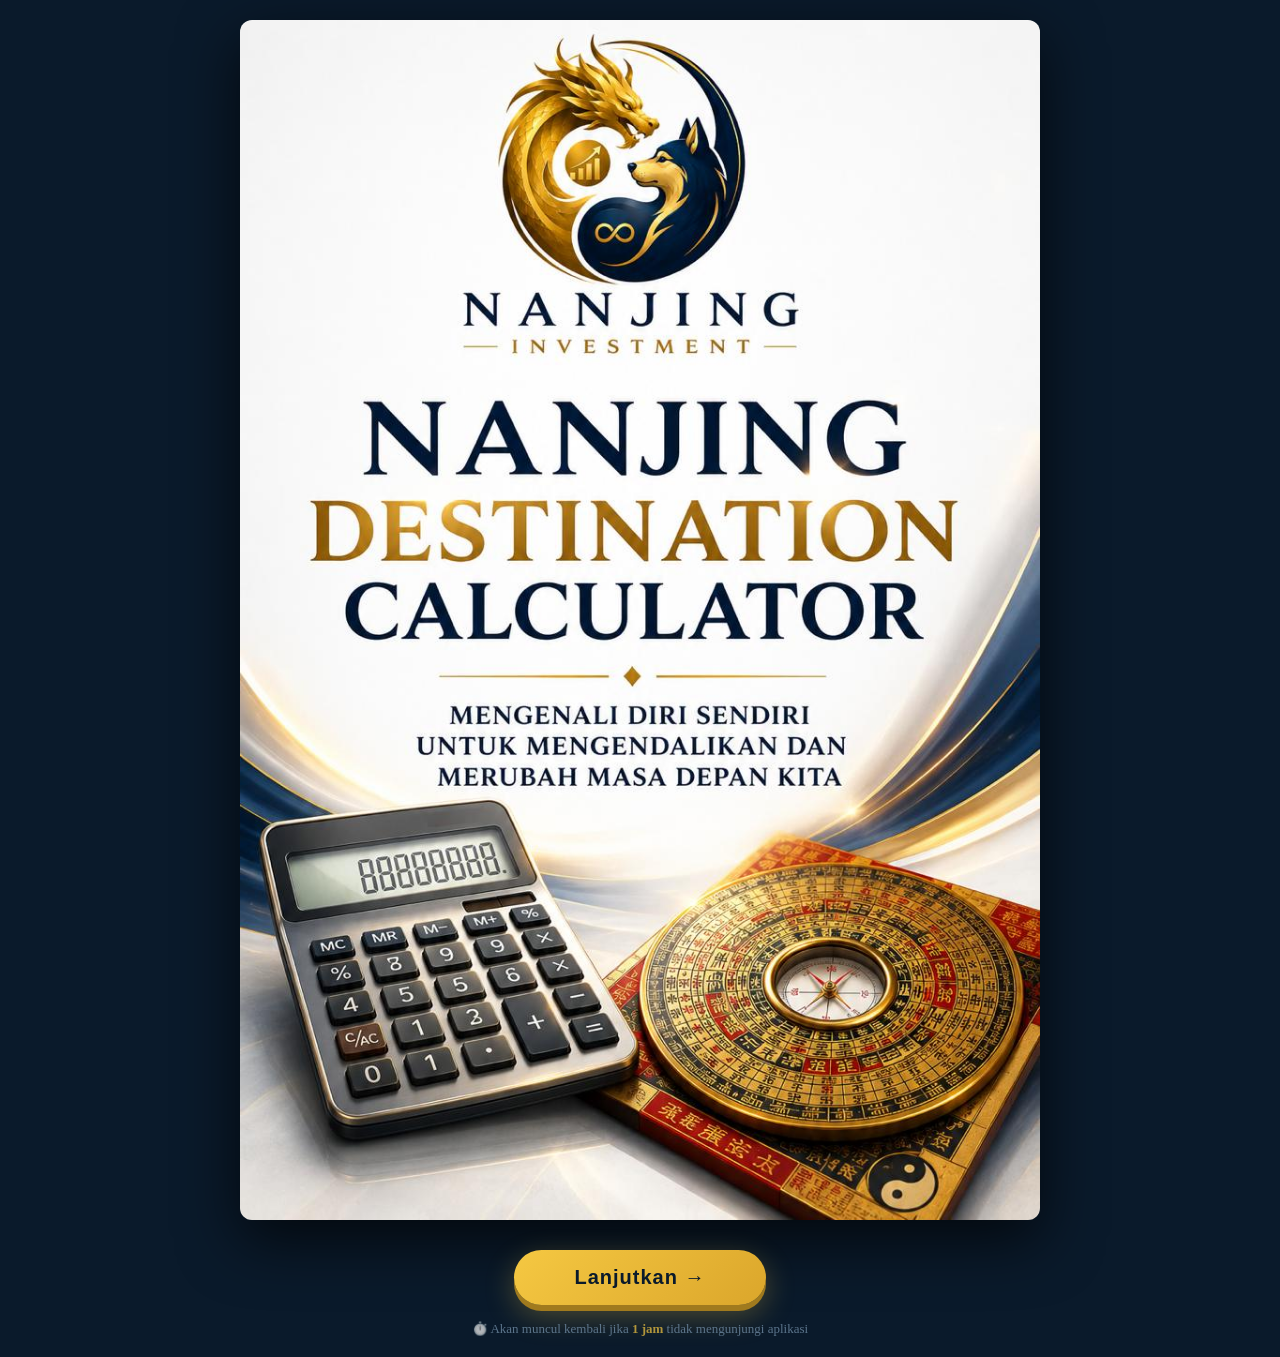
<file: index.html>
<!DOCTYPE html>
<html lang="id">
<head>
    <meta charset="UTF-8" />
    <meta name="viewport" content="width=device-width, initial-scale=1.0" />
    <title>Nanjing Investment</title>
    <style>
        * {
            margin: 0;
            padding: 0;
            box-sizing: border-box;
        }

        body {
            background: #0a1a2b;
            min-height: 100vh;
            display: flex;
            align-items: center;
            justify-content: center;
            padding: 20px;
        }

        .splash-container {
            max-width: 800px;
            width: 100%;
            text-align: center;
        }

        .splash-image {
            width: 100%;
            height: auto;
            display: block;
            border-radius: 12px;
            box-shadow: 0 20px 60px rgba(0, 0, 0, 0.7);
            margin-bottom: 30px;
        }

        .btn-lanjut {
            background: linear-gradient(135deg, #f5c842, #dba62b);
            border: none;
            border-radius: 50px;
            padding: 16px 60px;
            font-size: 20px;
            font-weight: 700;
            color: #0a1a2b;
            cursor: pointer;
            transition: all 0.3s ease;
            box-shadow: 0 6px 0 #a07a1e, 0 10px 30px rgba(245, 200, 66, 0.3);
            letter-spacing: 1px;
        }

        .btn-lanjut:hover {
            transform: translateY(-3px);
            box-shadow: 0 8px 0 #a07a1e, 0 15px 40px rgba(245, 200, 66, 0.4);
        }

        .btn-lanjut:active {
            transform: translateY(4px);
            box-shadow: 0 2px 0 #a07a1e;
        }

        .timer-info {
            color: #7e9bb5;
            font-size: 13px;
            margin-top: 16px;
            opacity: 0.7;
        }

        .timer-info span {
            color: #f5c842;
            font-weight: 600;
        }

        @media (max-width: 600px) {
            .btn-lanjut {
                padding: 14px 40px;
                font-size: 17px;
                width: 100%;
            }
        }
    </style>
</head>
<body>

    <div class="splash-container">
        <!-- Gambar Iklan -->
        <img 
            src="nanjing1.jpeg" 
            alt="Nanjing Investment" 
            class="splash-image"
            id="splashImage"
        />

        <!-- Tombol Lanjutkan -->
        <button class="btn-lanjut" id="btnLanjut">
            Lanjutkan →
        </button>

        <div class="timer-info">
            ⏱️ Akan muncul kembali jika <span>1 jam</span> tidak mengunjungi aplikasi
        </div>
    </div>

    <script>
        // ===== KONFIGURASI =====
        const ONE_HOUR = 60 * 60 * 1000; // 1 jam
        const STORAGE_KEY = 'nanjing_last_visit_lifecode';

        // ===== CEK WAKTU TERAKHIR AKSES LIFECODE =====
        function checkLastVisit() {
            const lastVisit = localStorage.getItem(STORAGE_KEY);
            const currentTime = Date.now();

            if (lastVisit) {
                const timeDiff = currentTime - parseInt(lastVisit, 10);
                
                // Jika kurang dari 1 jam → langsung ke lifecode.html
                if (timeDiff < ONE_HOUR) {
                    console.log('⏳ Masih dalam 1 jam, langsung ke lifecode...');
                    window.location.href = 'lifecode.html';
                    return true;
                } else {
                    console.log('⏰ Sudah lebih dari 1 jam, tampilkan splash...');
                    return false;
                }
            } else {
                // Pertama kali buka → tampilkan splash
                console.log('🆕 Pertama kali buka, tampilkan splash...');
                return false;
            }
        }

        // ===== FUNGSI MASUK KE LIFECODE =====
        function goToLifecode() {
            // Simpan waktu sekarang sebagai waktu terakhir akses lifecode
            const currentTime = Date.now();
            localStorage.setItem(STORAGE_KEY, currentTime.toString());
            console.log('💾 Waktu kunjungan lifecode disimpan:', new Date(currentTime).toLocaleString());
            
            // Redirect ke lifecode.html
            window.location.href = 'lifecode.html';
        }

        // ===== EKSEKUSI =====
        const isRedirected = checkLastVisit();

        // Jika tidak redirect (artinya tampilkan splash)
        if (!isRedirected) {
            // Tombol Lanjutkan
            const btnLanjut = document.getElementById('btnLanjut');
            btnLanjut.addEventListener('click', function(e) {
                e.preventDefault();
                goToLifecode();
            });

            // Klik pada gambar juga bisa lanjut
            const splashImage = document.getElementById('splashImage');
            splashImage.addEventListener('click', function() {
                goToLifecode();
            });
            splashImage.style.cursor = 'pointer';

            // Klik pada container juga bisa lanjut
            document.querySelector('.splash-container').addEventListener('click', function(e) {
                // Jangan trigger jika yang diklik adalah tombol (sudah terhandle)
                if (e.target === btnLanjut || e.target.closest('.btn-lanjut')) {
                    return;
                }
                goToLifecode();
            });

            // Keyboard: Enter atau Space
            document.addEventListener('keydown', function(e) {
                if (e.key === 'Enter' || e.key === ' ') {
                    e.preventDefault();
                    goToLifecode();
                }
            });

            console.log('✅ Splash siap. Klik tombol, gambar, atau area untuk masuk ke lifecode.html');
        }

        // ===== TAMPILKAN INFO DI CONSOLE =====
        const lastVisit = localStorage.getItem(STORAGE_KEY);
        if (lastVisit) {
            const date = new Date(parseInt(lastVisit, 10));
            console.log('📅 Terakhir akses lifecode:', date.toLocaleString());
            const diff = Date.now() - parseInt(lastVisit, 10);
            const hours = Math.floor(diff / (60 * 60 * 1000));
            const minutes = Math.floor((diff % (60 * 60 * 1000)) / (60 * 1000));
            console.log(`⏱️ Selisih: ${hours} jam ${minutes} menit`);
        } else {
            console.log('📅 Belum pernah akses lifecode sebelumnya');
        }
    </script>

</body>
</html>
</file>
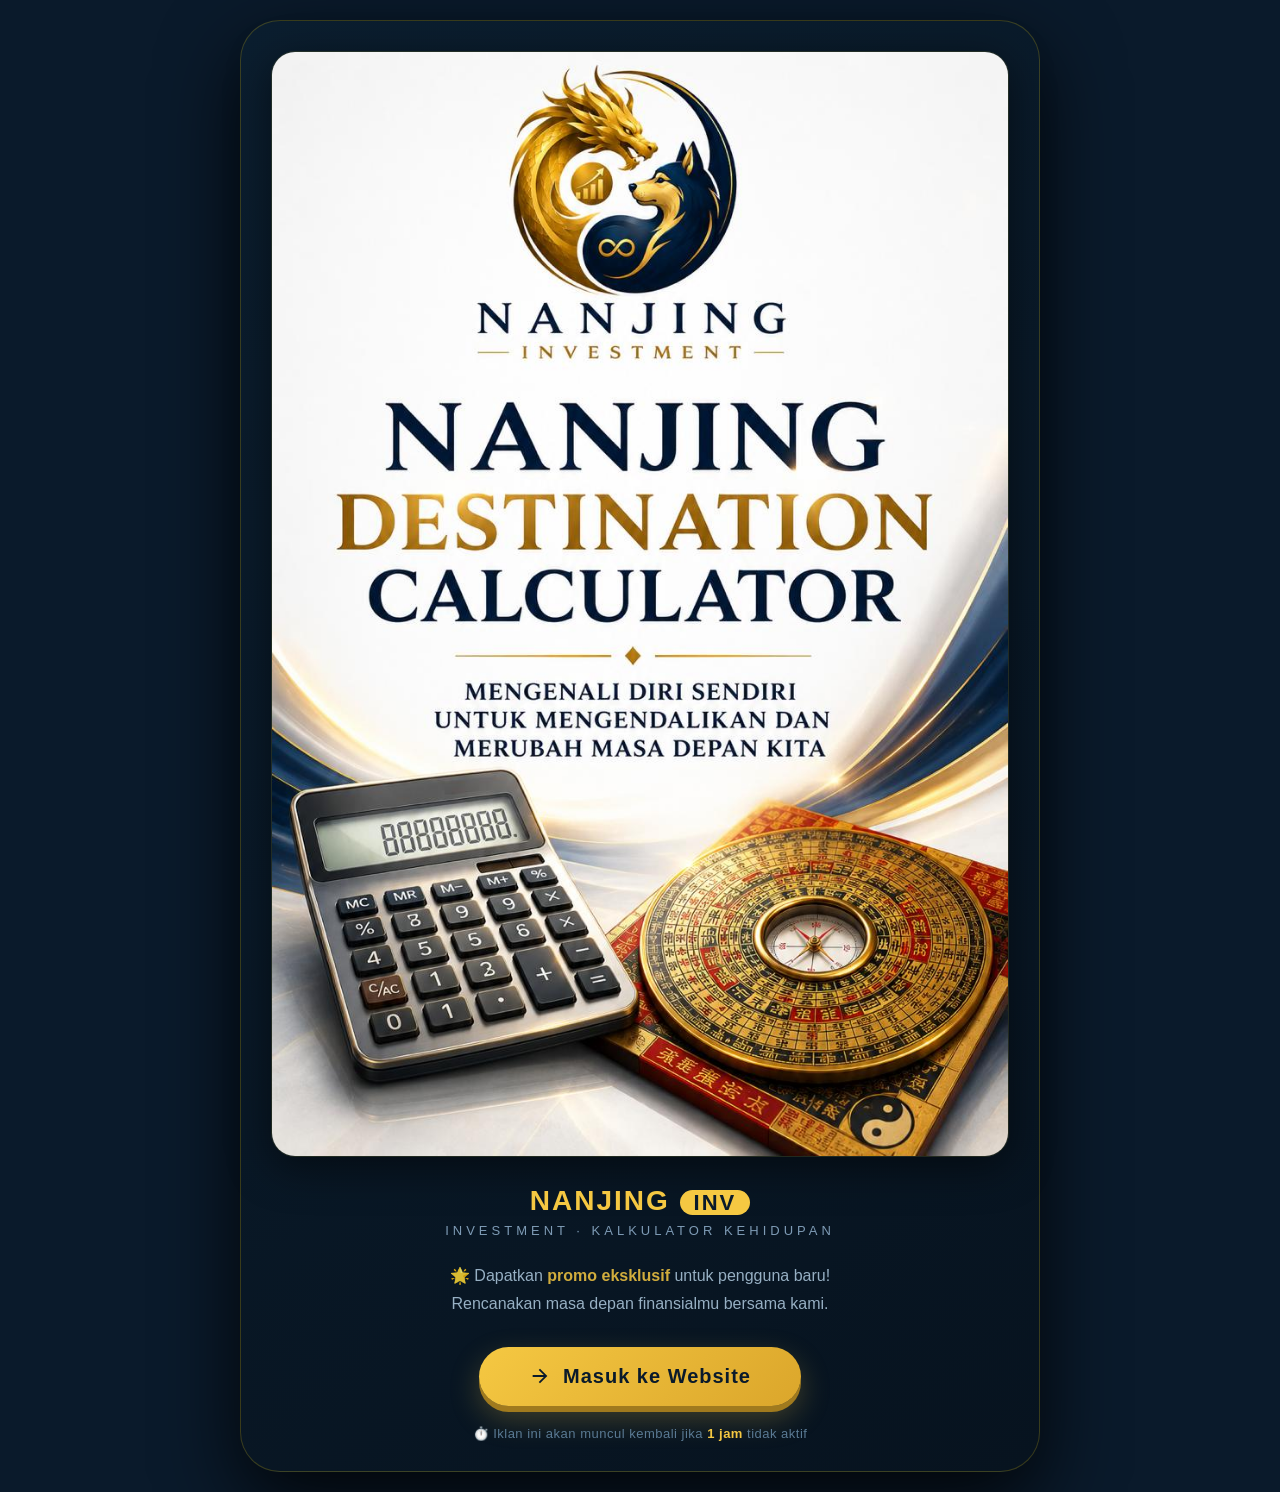
<file: splash.html>
<!DOCTYPE html>
<html lang="id">
<head>
    <meta charset="UTF-8" />
    <meta name="viewport" content="width=device-width, initial-scale=1.0" />
    <title>Nanjing Investment - Promo</title>
    <style>
        /* ===== RESET ===== */
        * {
            margin: 0;
            padding: 0;
            box-sizing: border-box;
        }

        body {
            font-family: 'Segoe UI', Tahoma, Geneva, Verdana, sans-serif;
            background: #0a1a2b;
            min-height: 100vh;
            display: flex;
            align-items: center;
            justify-content: center;
            padding: 20px;
        }

        /* ===== SPLASH CONTAINER ===== */
        .splash-container {
            max-width: 800px;
            width: 100%;
            background: linear-gradient(145deg, #0b1e2f, #07131f);
            border-radius: 40px;
            padding: 30px;
            border: 1px solid rgba(255, 215, 0, 0.2);
            box-shadow: 0 30px 80px rgba(0, 0, 0, 0.8);
            text-align: center;
            animation: fadeInUp 0.8s ease;
        }

        @keyframes fadeInUp {
            0% {
                opacity: 0;
                transform: translateY(40px) scale(0.96);
            }
            100% {
                opacity: 1;
                transform: translateY(0) scale(1);
            }
        }

        /* ===== GAMBAR IKLAN ===== */
        .splash-image {
            width: 100%;
            border-radius: 24px;
            display: block;
            margin-bottom: 28px;
            box-shadow: 0 10px 40px rgba(0, 0, 0, 0.5);
            border: 1px solid rgba(255, 215, 0, 0.1);
            transition: transform 0.3s ease;
        }

        .splash-image:hover {
            transform: scale(1.01);
        }

        /* ===== BRAND ===== */
        .brand {
            color: #f5c842;
            font-size: 28px;
            font-weight: 700;
            letter-spacing: 2px;
            margin-bottom: 6px;
        }

        .brand span {
            background: #f5c842;
            color: #0a1a2b;
            padding: 0 14px;
            border-radius: 30px;
            font-size: 22px;
        }

        .brand-sub {
            color: #7e9bb5;
            font-size: 13px;
            letter-spacing: 4px;
            text-transform: uppercase;
            margin-bottom: 24px;
        }

        /* ===== DESKRIPSI ===== */
        .splash-desc {
            color: #b0cbe0;
            font-size: 16px;
            line-height: 1.7;
            margin-bottom: 30px;
            opacity: 0.85;
        }

        .splash-desc strong {
            color: #f5c842;
            font-weight: 600;
        }

        /* ===== TOMBOL ===== */
        .btn-masuk {
            background: linear-gradient(135deg, #f5c842, #dba62b);
            border: none;
            border-radius: 60px;
            padding: 18px 50px;
            font-size: 20px;
            font-weight: 700;
            color: #0a1a2b;
            cursor: pointer;
            transition: all 0.25s ease;
            box-shadow: 0 6px 0 #a07a1e, 0 12px 30px rgba(245, 200, 66, 0.25);
            display: inline-flex;
            align-items: center;
            gap: 12px;
            letter-spacing: 1px;
        }

        .btn-masuk:hover {
            transform: translateY(-3px);
            box-shadow: 0 8px 0 #a07a1e, 0 18px 45px rgba(245, 200, 66, 0.35);
        }

        .btn-masuk:active {
            transform: translateY(4px);
            box-shadow: 0 2px 0 #a07a1e;
        }

        .btn-masuk svg {
            width: 22px;
            height: 22px;
            fill: currentColor;
        }

        /* ===== TIMER / COUNTER (opsional) ===== */
        .timer-info {
            color: #5a7a94;
            font-size: 13px;
            margin-top: 20px;
            letter-spacing: 0.5px;
        }

        .timer-info span {
            color: #f5c842;
            font-weight: 600;
        }

        /* ===== RESPONSIVE ===== */
        @media (max-width: 600px) {
            .splash-container {
                padding: 20px;
                border-radius: 28px;
            }

            .brand {
                font-size: 22px;
            }

            .brand span {
                font-size: 18px;
                padding: 0 10px;
            }

            .splash-desc {
                font-size: 14px;
            }

            .btn-masuk {
                padding: 14px 32px;
                font-size: 17px;
                width: 100%;
                justify-content: center;
            }

            .splash-image {
                border-radius: 16px;
            }
        }

        @media (max-width: 400px) {
            .splash-container {
                padding: 14px;
            }

            .brand {
                font-size: 18px;
            }

            .btn-masuk {
                font-size: 15px;
                padding: 12px 24px;
            }
        }
    </style>
</head>
<body>

    <!-- ============================================= -->
    <!-- SPLASH / IKLAN -->
    <!-- ============================================= -->
    <div class="splash-container" id="splashContainer">

        <!-- Gambar Iklan (menggunakan .jpeg) -->
        <img 
            src="nanjing1.jpeg" 
            alt="Nanjing Investment - Promo" 
            class="splash-image"
            id="splashImage"
        />

        <!-- Brand -->
        <div class="brand">
            NANJING <span>INV</span>
        </div>
        <div class="brand-sub">Investment · Kalkulator Kehidupan</div>

        <!-- Deskripsi -->
        <div class="splash-desc">
            🌟 Dapatkan <strong>promo eksklusif</strong> untuk pengguna baru!<br />
            Rencanakan masa depan finansialmu bersama kami.
        </div>

        <!-- Tombol Masuk -->
        <button class="btn-masuk" id="btnMasuk">
            <svg viewBox="0 0 24 24">
                <path d="M12 4l-1.41 1.41L16.17 11H4v2h12.17l-5.58 5.59L12 20l8-8z"/>
            </svg>
            Masuk ke Website
        </button>

        <!-- Timer Info (opsional) -->
        <div class="timer-info">
            ⏱️ Iklan ini akan muncul kembali jika <span>1 jam</span> tidak aktif
        </div>
    </div>

    <!-- ============================================= -->
    <!-- JAVASCRIPT LOGIKA -->
    <!-- ============================================= -->
    <script>
        (function() {
            // ===== KONFIGURASI =====
            const ONE_HOUR = 60 * 60 * 1000; // 1 jam dalam milidetik
            const STORAGE_KEY = 'nanjing_last_visit';

            // ===== CEK WAKTU KUNJUNGAN =====
            function checkLastVisit() {
                const lastVisit = localStorage.getItem(STORAGE_KEY);
                const currentTime = Date.now();

                if (lastVisit) {
                    const timeDiff = currentTime - parseInt(lastVisit, 10);
                    
                    // Jika kurang dari 1 jam → redirect ke index
                    if (timeDiff < ONE_HOUR) {
                        console.log('⏳ Masih dalam 1 jam, langsung ke index...');
                        window.location.href = 'index.html';
                        return true; // redirect terjadi
                    } else {
                        console.log('⏰ Sudah lebih dari 1 jam, tampilkan splash...');
                        return false;
                    }
                } else {
                    console.log('🆕 Pertama kali buka, tampilkan splash...');
                    return false;
                }
            }

            // ===== FUNGSI MASUK KE INDEX =====
            function goToIndex() {
                const currentTime = Date.now();
                localStorage.setItem(STORAGE_KEY, currentTime.toString());
                console.log('💾 Waktu kunjungan disimpan:', new Date(currentTime).toLocaleString());
                window.location.href = 'index.html';
            }

            // ===== EKSEKUSI =====
            const isRedirected = checkLastVisit();

            if (!isRedirected) {
                const btnMasuk = document.getElementById('btnMasuk');
                if (btnMasuk) {
                    btnMasuk.addEventListener('click', function(e) {
                        e.preventDefault();
                        goToIndex();
                    });
                }

                const splashImage = document.getElementById('splashImage');
                if (splashImage) {
                    splashImage.addEventListener('click', function() {
                        goToIndex();
                    });
                    splashImage.style.cursor = 'pointer';
                }

                const splashContainer = document.getElementById('splashContainer');
                if (splashContainer) {
                    splashContainer.addEventListener('click', function(e) {
                        if (e.target === btnMasuk || e.target.closest('.btn-masuk')) {
                            return;
                        }
                        if (e.target === splashImage || e.target.closest('.splash-image')) {
                            return;
                        }
                        goToIndex();
                    });
                }

                document.addEventListener('keydown', function(e) {
                    if (e.key === 'Enter' || e.key === ' ') {
                        e.preventDefault();
                        goToIndex();
                    }
                });

                console.log('✅ Splash siap. Klik tombol, gambar, atau area untuk masuk.');
            }

            const lastVisit = localStorage.getItem(STORAGE_KEY);
            if (lastVisit) {
                const date = new Date(parseInt(lastVisit, 10));
                console.log('📅 Terakhir buka:', date.toLocaleString());
                const diff = Date.now() - parseInt(lastVisit, 10);
                const hours = Math.floor(diff / (60 * 60 * 1000));
                const minutes = Math.floor((diff % (60 * 60 * 1000)) / (60 * 1000));
                console.log(`⏱️ Selisih: ${hours} jam ${minutes} menit`);
            } else {
                console.log('📅 Belum pernah buka sebelumnya');
            }

        })();
    </script>

</body>
</html>
</file>
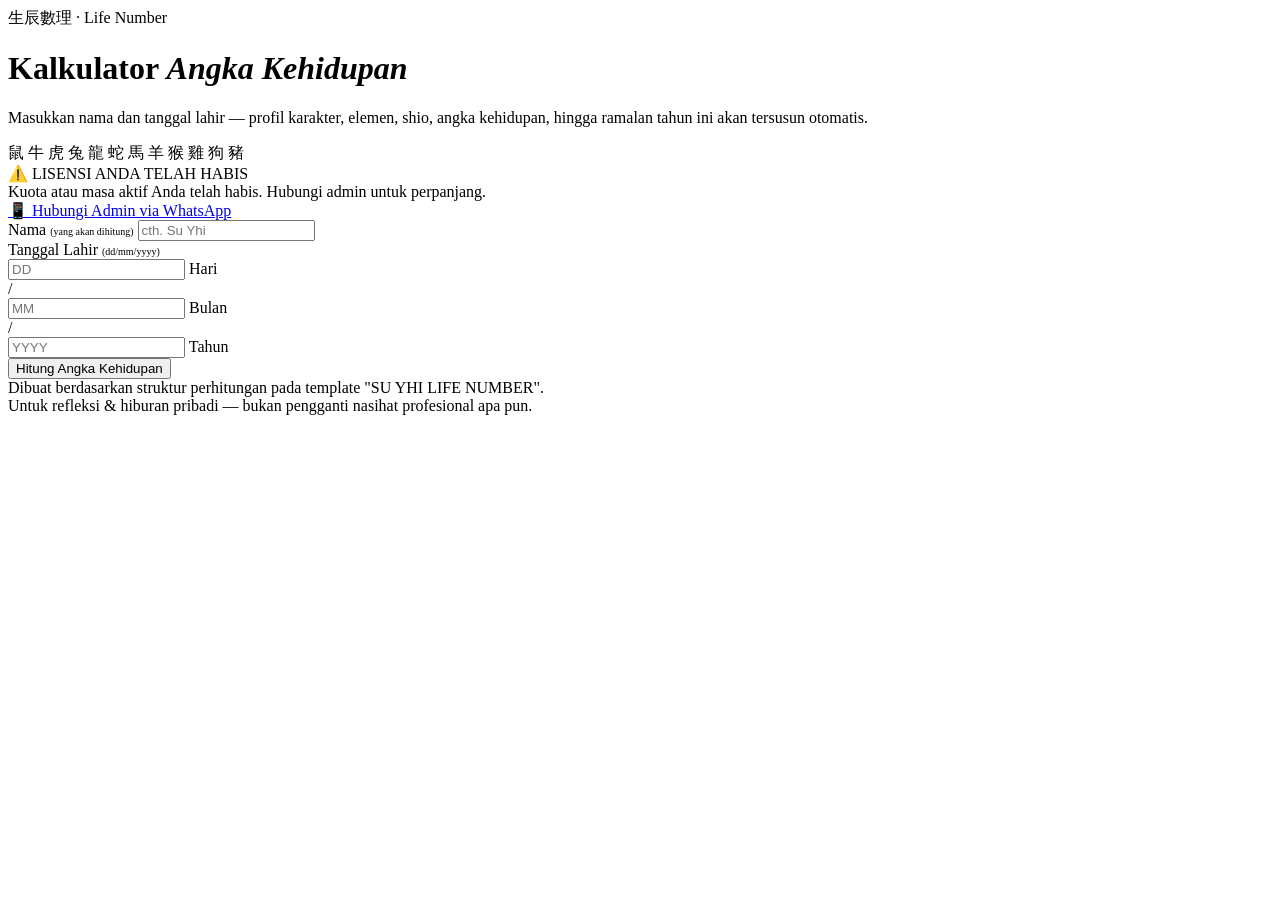
<file: data/index-backup.html>
<!DOCTYPE html>
<html lang="id">
<head>
<meta charset="UTF-8">
<meta name="viewport" content="width=device-width, initial-scale=1.0, maximum-scale=1.0, user-scalable=no">
<meta name="theme-color" content="#12181a">
<meta name="apple-mobile-web-app-capable" content="yes">
<meta name="apple-mobile-web-app-status-bar-style" content="black-translucent">
<link rel="manifest" href="manifest.json">
<link rel="icon" type="image/png" href="data:image/svg+xml,<svg xmlns='http://www.w3.org/2000/svg' viewBox='0 0 100 100'><text y='.9em' font-size='90'>🔮</text></svg>">
<title>角数命理 · Kalkulator Angka Kehidupan</title>
<link rel="preconnect" href="https://fonts.googleapis.com">
<link href="https://fonts.googleapis.com/css2?family=Noto+Serif+SC:wght@400;600;700&family=Cormorant+Garamond:ital,wght@0,500;0,600;0,700;1,500&family=Inter:wght@400;500;600;700&display=swap" rel="stylesheet">
<style>
/* ============================================================
   BAGIAN 1: CSS (part1.css)
   ============================================================ */
</style>
<!-- === MASUKKAN ISI part1.css DI SINI === -->
<style>
/* ============================================================
   AKHIR BAGIAN 1
   ============================================================ */
</style>
</head>
<body>
<div class="wrap" id="app">

  <!-- ============================================================
       HERO
       ============================================================ -->
  <div class="hero">
    <div class="seal">生辰數理 · Life Number</div>
    <h1>Kalkulator <em>Angka Kehidupan</em></h1>
    <p>Masukkan nama dan tanggal lahir — profil karakter, elemen, shio, angka kehidupan, hingga ramalan tahun ini akan tersusun otomatis.</p>
    <div class="hanzi-row">鼠 牛 虎 兔 龍 蛇 馬 羊 猴 雞 狗 豬</div>
  </div>

  <!-- ============================================================
       USER STATUS BAR
       ============================================================ -->
  <div id="userStatusBar" style="display:none;" class="user-status-bar">
    <span class="user-name" id="displayName">—</span>
    <span class="status-item">📊 Kuota: <span class="val success" id="displayKuota">5/5</span></span>
    <span class="status-item">⏰ Masa Aktif: <span class="val" id="displayMasaAktif">30</span> hari</span>
    <span class="status-item">📅 Expired: <span class="val" id="displayExpired">2026-08-16</span></span>
    <div style="flex:1;"></div>
    <button class="token-btn" id="historyBtn">📊 Riwayat</button>
    <button class="token-btn" id="tokenBtn">🔑 Token</button>
    <button class="logout-btn" id="logoutBtn">🚪 Logout</button>
  </div>

  <!-- ============================================================
       LICENSE WARNING
       ============================================================ -->
  <div id="licenseWarning" class="license-warning">
    <div class="title">⚠️ LISENSI ANDA TELAH HABIS</div>
    <div class="desc" id="licenseWarningDesc">Kuota atau masa aktif Anda telah habis. Hubungi admin untuk perpanjang.</div>
    <a href="#" id="waLink" class="wa-link" target="_blank">📱 Hubungi Admin via WhatsApp</a>
  </div>

  <!-- ============================================================
       FORM INPUT
       ============================================================ -->
  <div class="card" id="formCard">
    <div class="form-grid">
      <div class="form-group">
        <label for="fname">Nama <span style="font-weight:400;font-size:10px;color:var(--paper-dim);">(yang akan dihitung)</span></label>
        <input type="text" id="fname" placeholder="cth. Su Yhi">
      </div>
      <div>
        <label>Tanggal Lahir <span style="font-weight:400;font-size:10px;color:var(--paper-dim);">(dd/mm/yyyy)</span></label>
        <div class="date-group">
          <div class="date-part">
            <input type="text" id="dobDay" placeholder="DD" maxlength="2" inputmode="numeric">
            <span class="date-label">Hari</span>
          </div>
          <span class="date-sep">/</span>
          <div class="date-part">
            <input type="text" id="dobMonth" placeholder="MM" maxlength="2" inputmode="numeric">
            <span class="date-label">Bulan</span>
          </div>
          <span class="date-sep">/</span>
          <div class="date-part">
            <input type="text" id="dobYear" placeholder="YYYY" maxlength="4" inputmode="numeric">
            <span class="date-label">Tahun</span>
          </div>
        </div>
      </div>
    </div>
    <div class="btn-group">
      <button class="btn" id="calcBtn">Hitung Angka Kehidupan</button>
      <button class="btn btn-outline" id="printBtn" style="display:none;">🖨 Cetak PDF</button>
    </div>
    <div class="err" id="errBox"></div>
  </div>

  <!-- ============================================================
       RESULTS
       ============================================================ -->
  <div id="results"></div>

  <!-- ============================================================
       FOOTNOTE
       ============================================================ -->
  <div class="footnote">
    Dibuat berdasarkan struktur perhitungan pada template "SU YHI LIFE NUMBER".<br>
    Untuk refleksi &amp; hiburan pribadi — bukan pengganti nasihat profesional apa pun.
  </div>
</div>

<!-- ============================================================
   BAGIAN 2: MODAL HTML (part2.html)
   ============================================================ -->
<!-- === MASUKKAN ISI part2.html DI SINI === -->

<!-- ============================================================
   BAGIAN 3: JAVASCRIPT (part3.js)
   ============================================================ -->
<script>
/* === MASUKKAN ISI part3.js DI SINI === */
</script>
</body>
</html>
</file>
